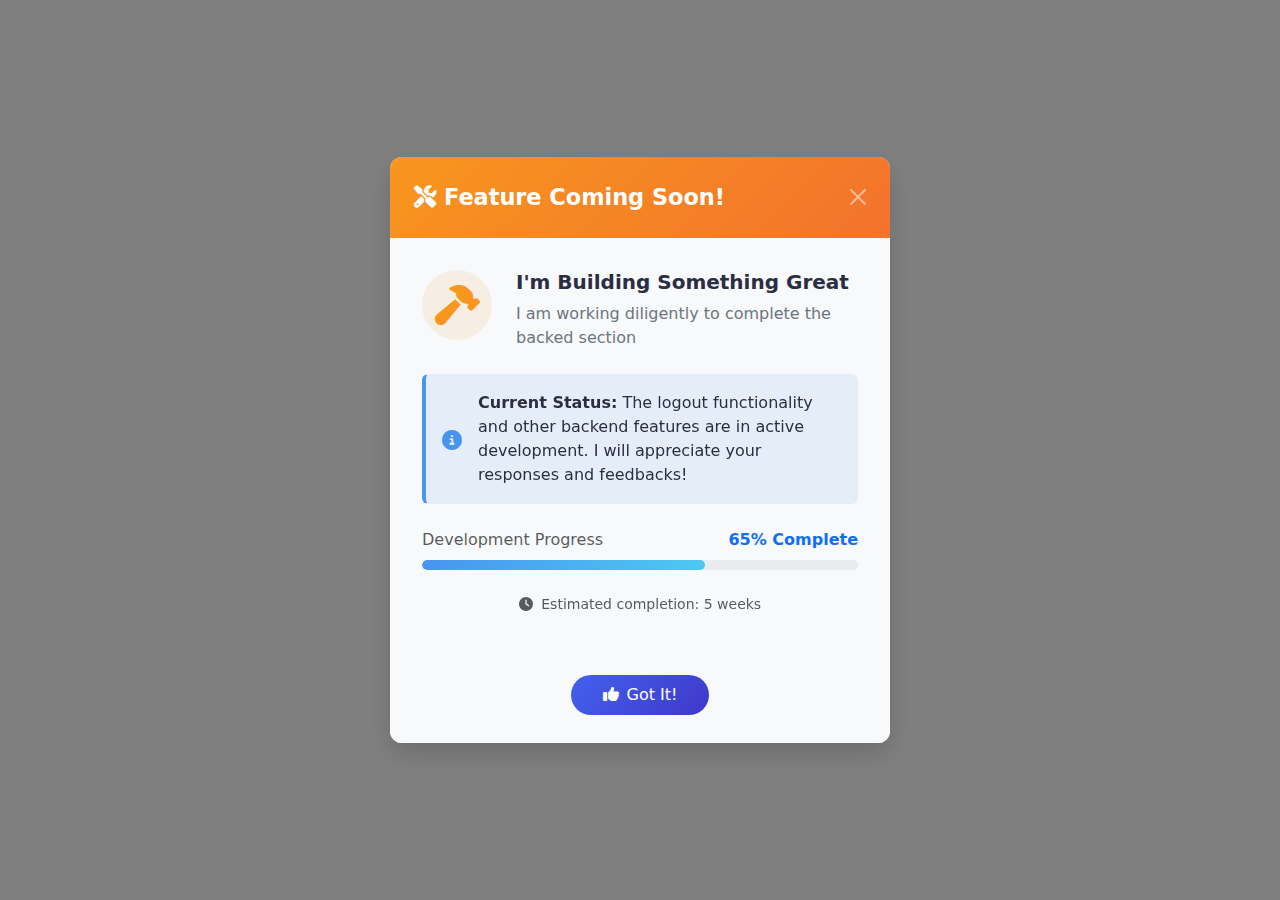
<file: backed.html>
<!DOCTYPE html>
<html lang="en">
<head>
    <meta charset="UTF-8">
    <meta name="viewport" content="width=device-width, initial-scale=1.0">
    <title>System Notification</title>
    <!-- Bootstrap CSS -->
    <link href="https://cdn.jsdelivr.net/npm/bootstrap@5.3.0/dist/css/bootstrap.min.css" rel="stylesheet">
    <!-- Font Awesome -->
    <link rel="stylesheet" href="https://cdnjs.cloudflare.com/ajax/libs/font-awesome/6.4.0/css/all.min.css">
    <style>
        :root {
            --primary-color: #4361ee;
            --secondary-color: #3f37c9;
            --accent-color: #4895ef;
            --warning-color: #f8961e;
            --success-color: #4cc9f0;
        }
        
        .construction-modal {
            border: none;
            border-radius: 12px;
            overflow: hidden;
            box-shadow: 0 10px 25px rgba(0, 0, 0, 0.15);
        }
        
        .modal-header {
            background: linear-gradient(135deg, var(--warning-color), #f3722c);
            color: white;
            border-bottom: none;
            padding: 1.5rem;
        }
        
        .modal-title {
            font-weight: 600;
            font-size: 1.4rem;
        }
        
        .modal-body {
            padding: 2rem;
            background-color: #f8f9fa;
        }
        
        .feature-icon {
            font-size: 2.5rem;
            color: var(--warning-color);
            background: rgba(248, 150, 30, 0.1);
            padding: 1rem;
            border-radius: 50%;
            width: 70px;
            height: 70px;
            display: flex;
            align-items: center;
            justify-content: center;
        }
        
        .construction-content {
            margin-left: 1.5rem;
        }
        
        .construction-content h5 {
            color: #2b2d42;
            font-weight: 600;
            margin-bottom: 0.5rem;
        }
        
        .construction-content p {
            color: #6c757d;
            margin-bottom: 0;
        }
        
        .info-alert {
            background-color: rgba(73, 149, 239, 0.1);
            border-left: 4px solid var(--accent-color);
            border-radius: 6px;
            color: #2b2d42;
        }
        
        .info-alert i {
            color: var(--accent-color);
        }
        
        .progress-container {
            margin-top: 1.5rem;
            background-color: #e9ecef;
            border-radius: 10px;
            height: 12px;
        }
        
        .progress-bar {
            background: linear-gradient(90deg, var(--accent-color), var(--success-color));
            border-radius: 10px;
            font-size: 0.7rem;
            display: flex;
            align-items: center;
            justify-content: center;
            font-weight: 600;
        }
        
        .modal-footer {
            border-top: none;
            background-color: #f8f9fa;
            padding: 1.5rem;
            justify-content: center;
        }
        
        .btn-confirm {
            background: linear-gradient(135deg, var(--primary-color), var(--secondary-color));
            border: none;
            padding: 0.5rem 2rem;
            border-radius: 30px;
            font-weight: 500;
            transition: all 0.3s ease;
        }
        
        .btn-confirm:hover {
            transform: translateY(-2px);
            box-shadow: 0 5px 15px rgba(67, 97, 238, 0.3);
        }
        
        .construction-animation {
            animation: pulse 2s infinite;
        }
        
        @keyframes pulse {
            0% { transform: scale(1); }
            50% { transform: scale(1.05); }
            100% { transform: scale(1); }
        }
    </style>
</head>
<body>

<!-- Under Development Modal -->
<div class="modal fade construction-animation" id="underDevelopmentModal" tabindex="-1" aria-labelledby="underDevelopmentModalLabel" aria-hidden="true">
    <div class="modal-dialog modal-dialog-centered">
        <div class="modal-content construction-modal">
            <div class="modal-header">
                <h5 class="modal-title" id="underDevelopmentModalLabel">
                    <i class="fas fa-tools me-2"></i>Feature Coming Soon!
                </h5>
                <button type="button" class="btn-close btn-close-white" data-bs-dismiss="modal" aria-label="Close"></button>
            </div>
            <div class="modal-body">
                <div class="d-flex align-items-start mb-4">
                    <div class="feature-icon">
                        <i class="fas fa-hammer"></i>
                    </div>
                    <div class="construction-content">
                        <h5>I'm Building Something Great</h5>
                        <p>I am working diligently to complete the backed  section</p>
                    </div>
                </div>
                
                <div class="alert info-alert d-flex align-items-center">
                    <i class="fas fa-info-circle fa-lg me-3"></i>
                    <div>
                        <strong>Current Status:</strong> The logout functionality and other backend features are in active development. I will appreciate your responses and feedbacks!
                    </div>
                </div>
                
                <div class="mt-4">
                    <div class="d-flex justify-content-between mb-2">
                        <span class="text-muted">Development Progress</span>
                        <span class="text-primary fw-bold">65% Complete</span>
                    </div>
                    <div class="progress" style="height: 10px;">
                        <div class="progress-bar progress-bar-striped progress-bar-animated" 
                             role="progressbar" 
                             style="width: 65%" 
                             aria-valuenow="65" 
                             aria-valuemin="0" 
                             aria-valuemax="100"></div>
                    </div>
                </div>
                
                <div class="mt-4 text-center text-muted small">
                    <i class="fas fa-clock me-1"></i> Estimated completion: 5 weeks
                </div>
            </div>
            <div class="modal-footer">
                <button type="button" class="btn btn-confirm text-white" data-bs-dismiss="modal">
                    <i class="fas fa-thumbs-up me-2"></i>Got It!
                </button>
            </div>
        </div>
    </div>
</div>

<!-- Bootstrap JS Bundle with Popper -->
<script src="https://cdn.jsdelivr.net/npm/bootstrap@5.3.0/dist/js/bootstrap.bundle.min.js"></script>

<script>
document.addEventListener('DOMContentLoaded', function() {
    // Show modal when page loads (for demo)
    const modal = new bootstrap.Modal(document.getElementById('underDevelopmentModal'));
    modal.show();
    
    // For actual implementation, use this with your logout button:
    /*
    document.querySelector('[href="logout.php"]').addEventListener('click', function(e) {
        e.preventDefault();
        const modal = new bootstrap.Modal(document.getElementById('underDevelopmentModal'));
        modal.show();
    });
    */
});
</script>

</body>
</html>
</file>
